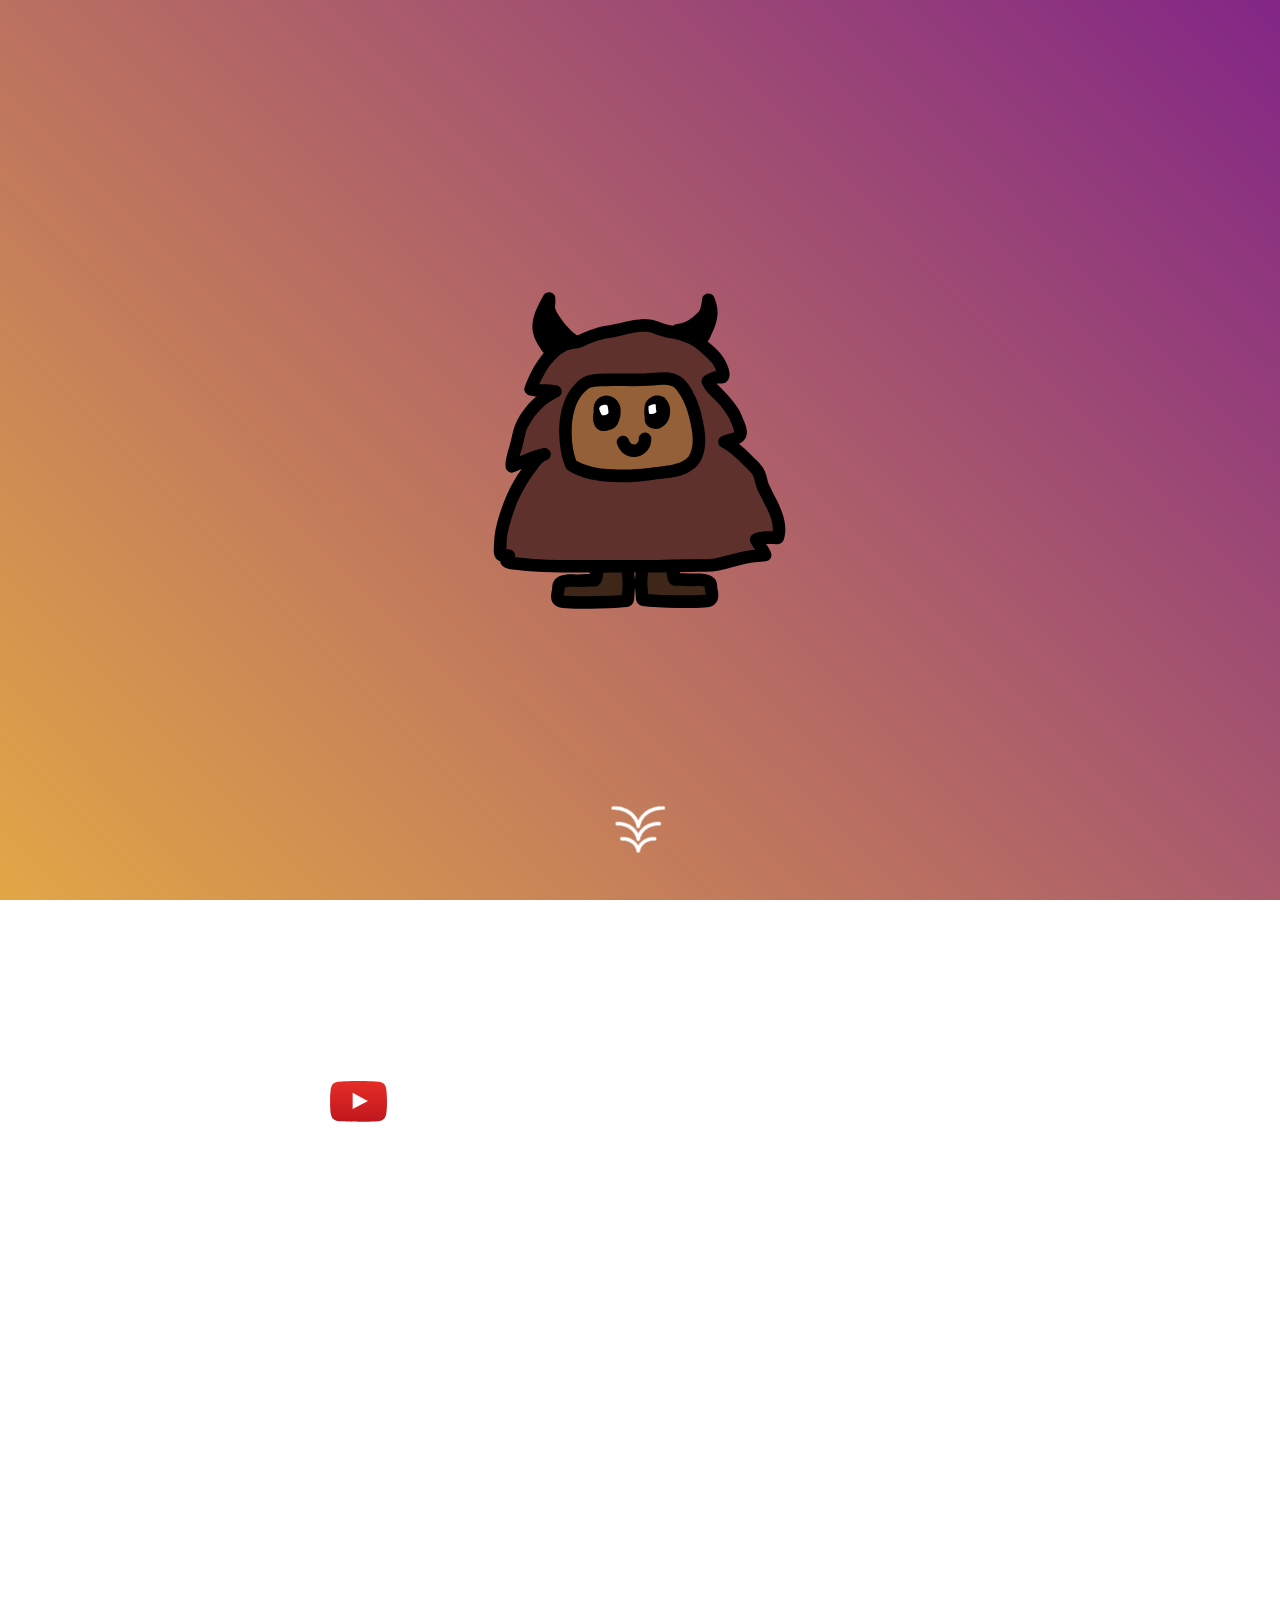
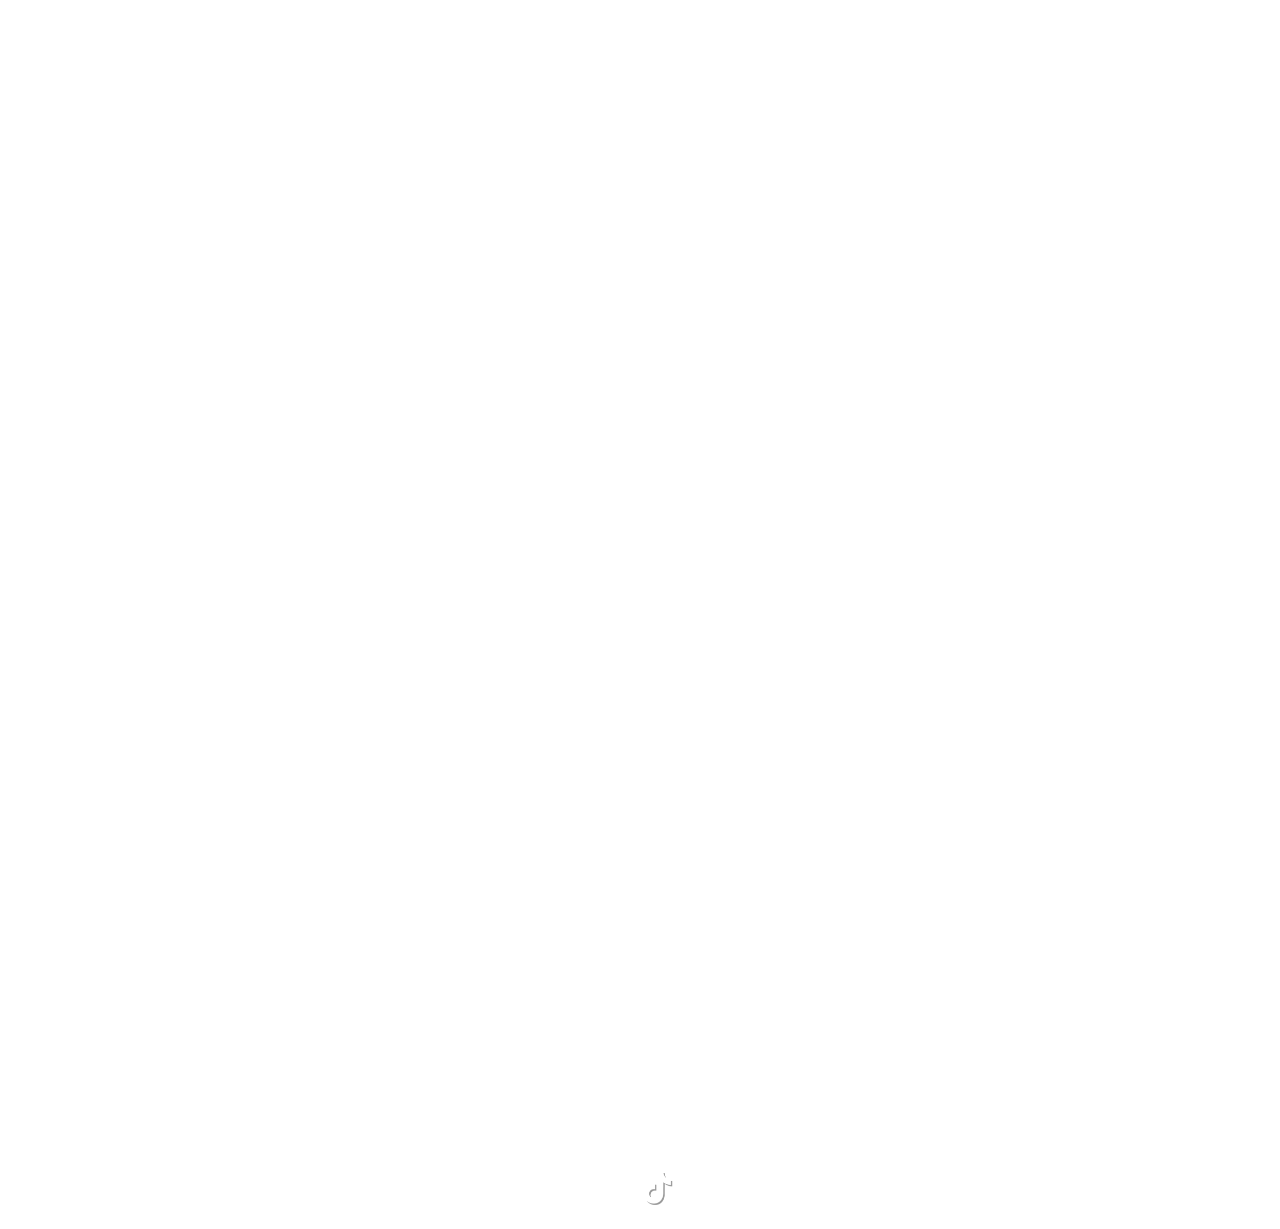
<file: index.html>
<!DOCTYPE html>
<html lang = "en" dir="ltr">

	<head>
	
	
	<link rel="stylesheet" href="style.css">
	<link rel="icon" href="./BLEB favicon.ico">

	<script src="https://ajax.googleapis.com/ajax/libs/jquery/3.6.0/jquery.min.js"></script>
	<script src="sticky.js"></script>
	<div id="header" class="page-header">
		<div id="crest" class="crest" >
		</div>
		<div id="scrollDown" class="scrollDown" >
		</div>
	</div>
	<title>Fleb the Game</title>

	</head>
	
	<body>
	
	<script src="scroll.js"></script>
<script src="https://code.jquery.com/jquery-3.6.0.min.js"></script>
<script>
    $(document).ready(function () {
        $(".videoHolder").click(function () {
            // Create the iframe element with autoplay
            var iframe = document.createElement("iframe");
            iframe.width = "100%";
            iframe.height = "100%";
            iframe.src = "https://www.youtube.com/embed/t_d7cb_Ibfk?autoplay=1"; // Add autoplay
            iframe.title = "Fleb The Game Promotional Video / How To Play";
            iframe.frameBorder = "0";
            iframe.allow = "accelerometer; autoplay; clipboard-write; encrypted-media; gyroscope; picture-in-picture; web-share";
            iframe.allowFullscreen = true;

            // Replace the content of the div with the iframe
            $(this).empty().append(iframe);
        });
    });
</script>

<script src="https://www.youtube.com/iframe_api"></script>

    
	
	<div class = "videoHolder" style="width: 56vw; padding:0px; overflow:hidden; aspect-ratio:16 / 9;display: flex; justify-content: center; align-items: center;">
    <img src="youtubeplay.svg" alt="Video Thumbnail" style="width: 8%; margin: auto;">

	</div>
	<a href="https://www.etsy.com/uk/listing/1597284510/fleb-the-drinking-party-game" target="_blank">

	<div class = "fade" style="display:flex; justify-content:space-around;align-items: center;flex-direction:row;">
	    <img src="Etsy.jpg" alt="Video Thumbnail" style="width: 40%;">

	Purchase on our Etsy page!
	</div>
		</a>
	
	<a href="https://www.kickstarter.com/projects/fleb-the-game/fleb-the-drinking-game/" target="_blank">

	<div class = "fade" style="display:flex; justify-content:space-around;align-items: center;flex-direction:row;">
	    <img src="kickstarter.png" alt="Video Thumbnail" style="width: 40%;">

	Learn more on our Kickstarter page
	</div>
		</a>
		
		<a href="./thanks.html">

	<div class = "fade" style="display:flex; justify-content:space-around;align-items: center;flex-direction:row;overflow:hidden;">
	    <img src="./thanks.png" alt="Video Thumbnail" style="width: 40%;">

	Thanks to everyone who supported the Kickstarter!<br>See the list here
	</div>
		</a>
		
			<a href="./rules.html">

	<div class = "fade" style="display:flex; justify-content:space-around;align-items: center;flex-direction:column;overflow:hidden;">
	    <img src="./rulesthumb.svg" alt="Video Thumbnail" style="width: 80%;">
	</div>
		</a>
		
					<a href="./disclaimer.html">

	<div class = "fade" style="display:flex; justify-content:space-around;align-items: center;flex-direction:row;overflow:hidden;">
	    <img src="./disclaimerthumb.svg" alt="Video Thumbnail" style="width: 80%;">
	</div>
		</a>
		
					<a href="./review.html">

	<div class = "fade" style="display:flex; justify-content:space-around;align-items: center;flex-direction:row;overflow:hidden;">
	    <img src="./review.png" alt="Video Thumbnail" style="width: 40%;">

	Please leave us a review<br>if you've bought a copy!<br>We would love your feedback!
	</div>
		</a>
<div class="footer">
<a href="http://instagram.com/FlebTheGame"><img src="IGWhite.png" width="32px" alt="Instagram" /></a>
<a href="http://facebook.com/FlebTheGame"><img src="FBWhite.png" width="32px" alt="Facebook" /></a>
<a href="http://tiktok.com/@FlebTheGame"><img src="TTWhite.png" width="32px" alt="TikTok" /></a>
<a href="http://twitter.com/FlebTheGame"><img src="TWWhite.png" width="32px" alt="Twitter" /></a>
</div>

</body>
</html>
</file>
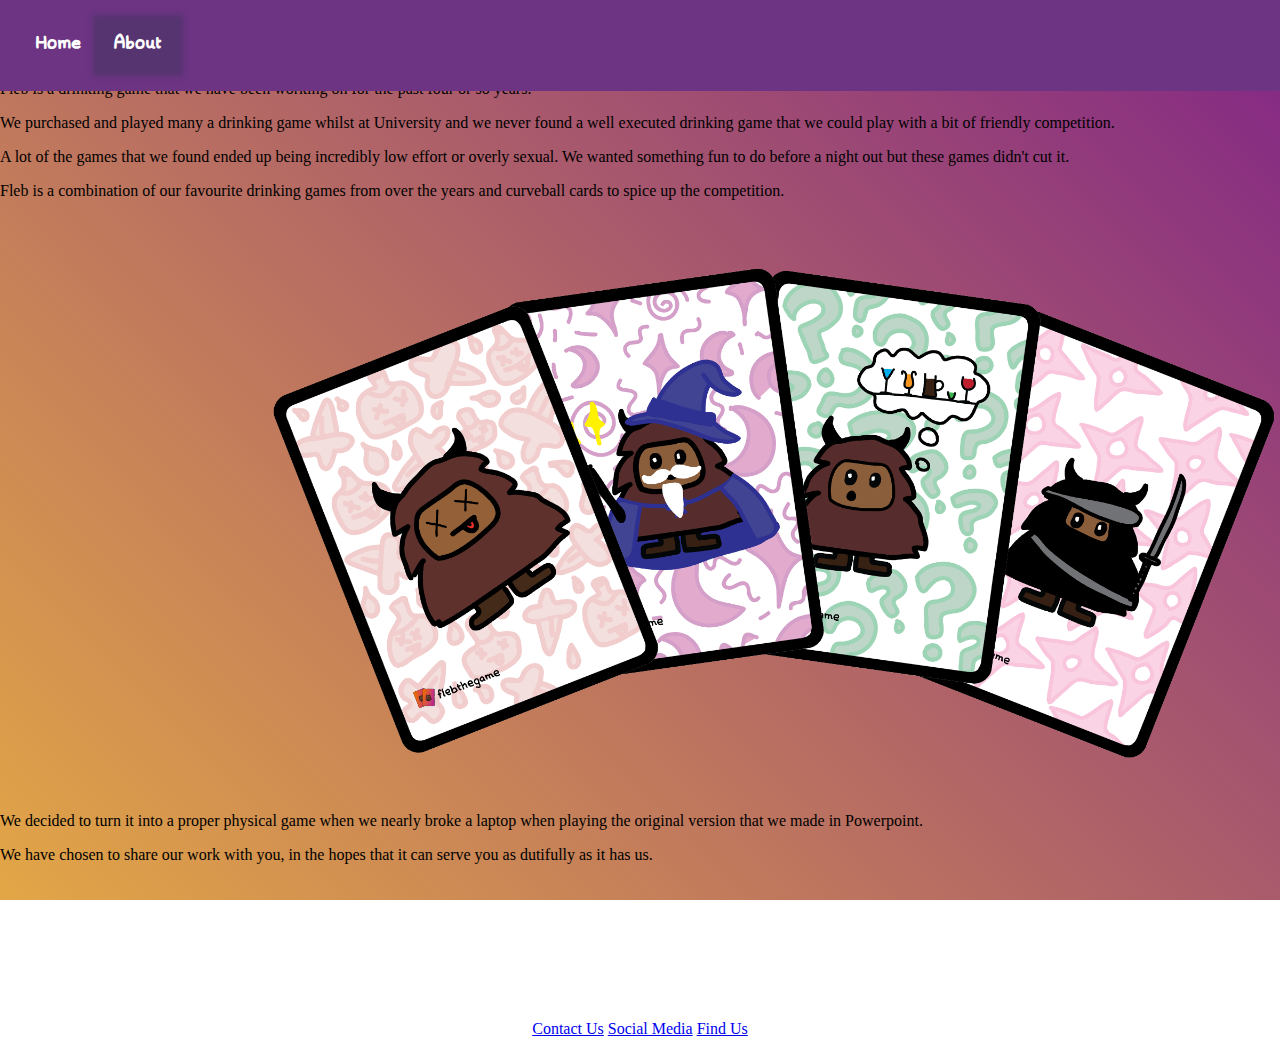
<file: about.html>
<!DOCTYPE html>
<html lang = "en" dir="ltr">

	<head>
	<link rel="stylesheet" href="style.css">
	
	<title>Fleb the Game - About</title>
	  <link rel="icon" type="image/x-icon" href="./BLEB favicon.ico">

	</head>
	
	<body>
	
<div class = "sticky2">
 <ul> 
	<li><a href="index.html">Home</a></li>
	<li><a class="active" href="about.html">About</a></li>
 </ul>
</div>

      <div class = "bodytext">
	  	<p>
		<h1>FLEB</h1>
		<p>

<p>Fleb is a drinking game that we have been working on for the past four or so years. 
</p><p>
We purchased and played many a drinking game whilst at University and we never found a well executed drinking game that we could play with a bit of friendly competition.
</p><p>
A lot of the games that we found ended up being incredibly low effort or overly sexual. We wanted something fun to do before a night out but these games didn't cut it.
</p><p>
Fleb is a combination of our favourite drinking games from over the years and curveball cards to spice up the competition.
</p><p><p>
<div style="text-align: right;"><img src="first image for website.png" alt="My Image" /></div>


</p><p>
We decided to turn it into a proper physical game when we nearly broke a laptop when playing the original version that we made in Powerpoint.</p>

</p><p>
<p>We have chosen to share our work with you, in the hopes that it can serve you as dutifully as it has us. 
</p><p>
</div>
	
<div class="footer">
	<a href="https://www.manchester.ac.uk/connect/contact-us/">Contact Us</a>
	<a href="https://www.manchester.ac.uk/connect/social-media/">Social Media</a>
	<a href="https://www.manchester.ac.uk/discover/maps/interactive-map/">Find Us</a>
</div>

</body>
</html>
</file>
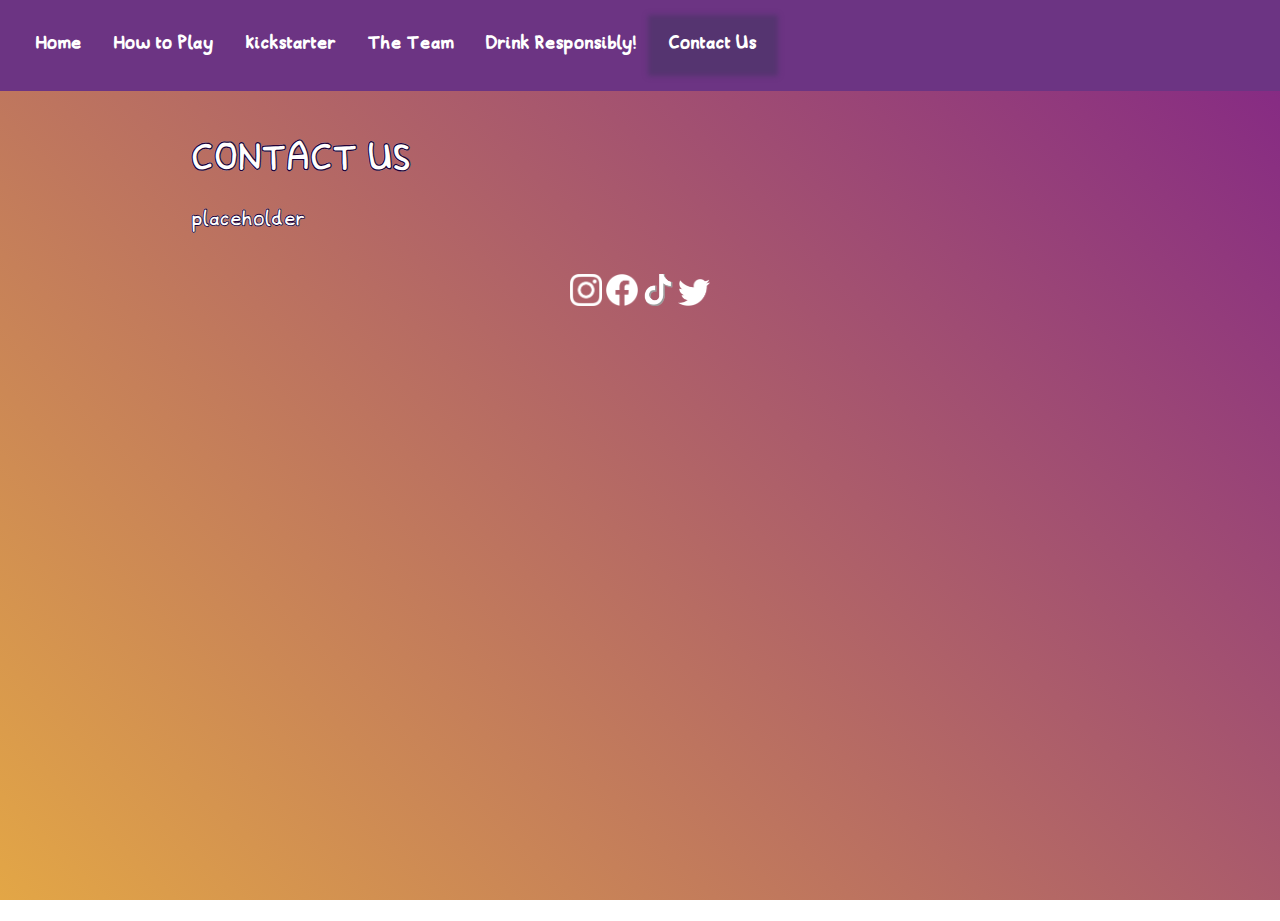
<file: contactUs.html>
<!DOCTYPE html>
<html lang = "en" dir="ltr">

	<head>
	<link rel="stylesheet" href="style.css">
	
	<title>Fleb the Game - About</title>
	  <link rel="icon" type="image/x-icon" href="./BLEB favicon.ico">

	</head>
	
	<body>
	
<div class = "sticky2">
 <ul> 
	<li><a href="index.html">Home</a></li>
	<li><a href="howToPlay.html">How to Play</a></li>
	<li><a href="kickstarter.html">Kickstarter</a></li>
	<li><a href="theTeam.html">The Team</a></li>
	<li><a href="drinkResponsibly.html">Drink Responsibly!</a></li>
	<li><a class="active" href="contactUs.html">Contact Us</a></li>
 </ul>
</div>

    <div class = "textplace">
	  	<p>
		<h1>CONTACT US</h1>
		<p>
	</div>
	<div class = "textplace">
	  	<p>
		<h3>
placeholder
		</h3>
		<p>
	</div>



<div class="footer">
<a href="http://instagram.com/FlebTheGame"><img src="IGWhite.png" width="32px" alt="Instagram" /></a>
<a href="http://facebook.com/FlebTheGame"><img src="FBWhite.png" width="32px" alt="Facebook" /></a>
<a href="http://tiktok.com/@FlebTheGame"><img src="TTWhite.png" width="32px" alt="TikTok" /></a>
<a href="http://twitter.com/FlebTheGame"><img src="TWWhite.png" width="32px" alt="Twitter" /></a>
</div>

</body>
</html>
</file>
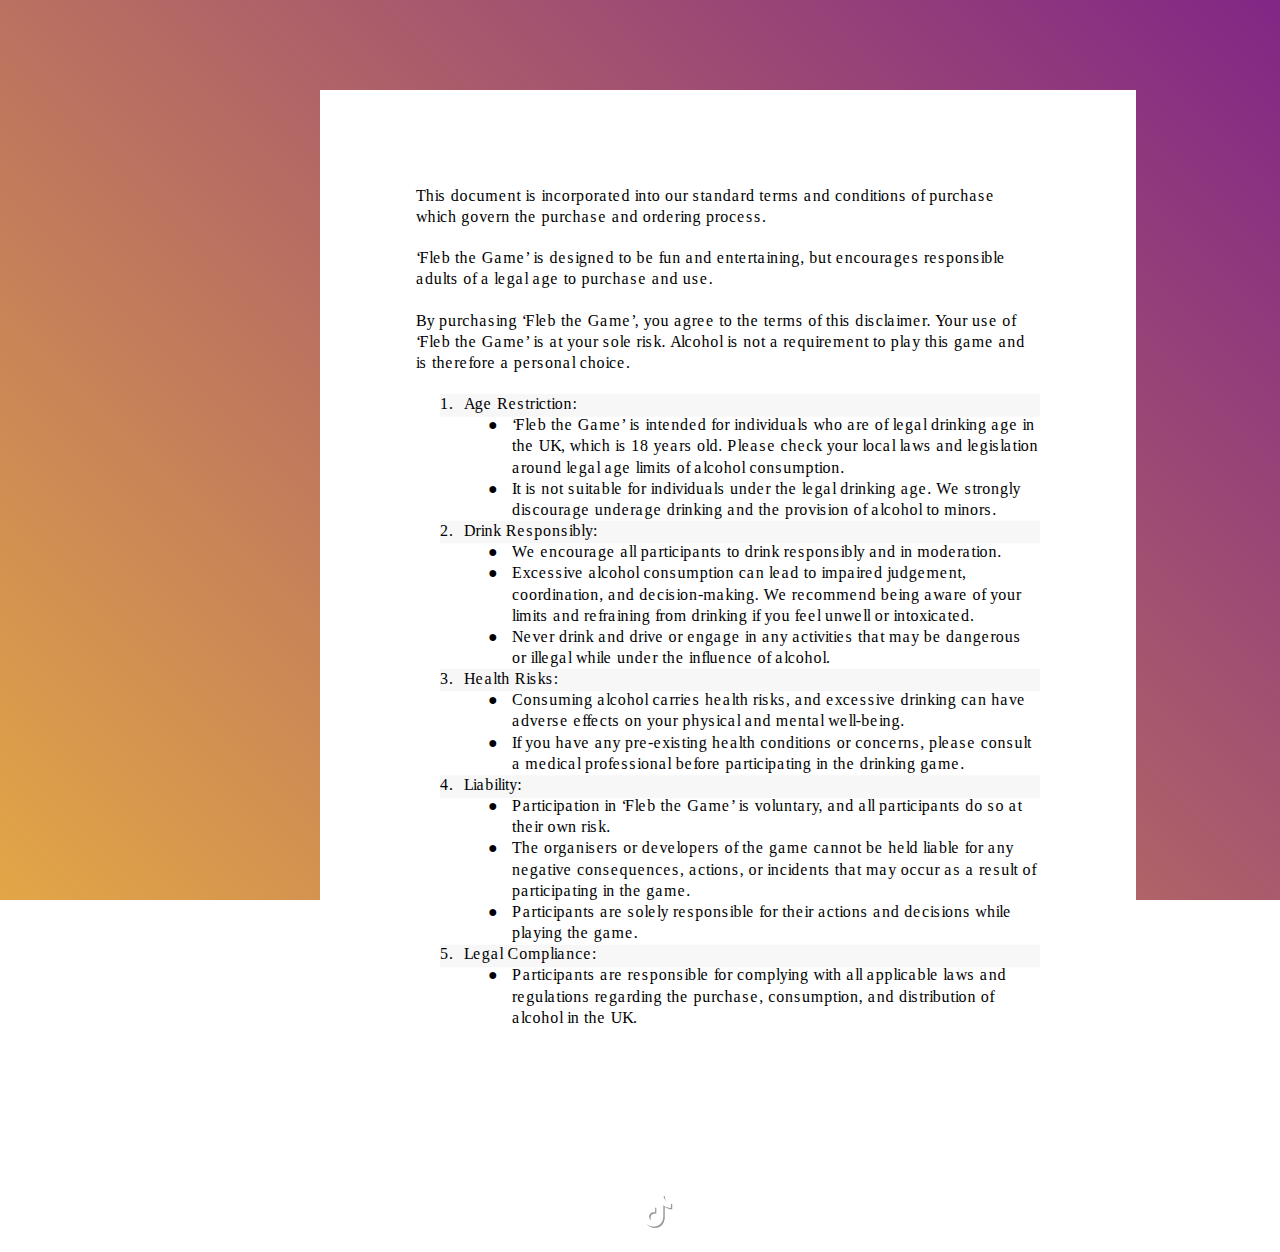
<file: disclaimer.html>
<!DOCTYPE html>
<html lang = "en" dir="ltr">

	<head>
	
	
	<link rel="stylesheet" href="style.css">
	<link rel="icon" href="./BLEB favicon.ico">

	<script src="https://ajax.googleapis.com/ajax/libs/jquery/3.6.0/jquery.min.js"></script>
	<script src="sticky.js"></script>

	<title>Fleb the Game</title>

	</head>
	
	<body>
	
	<script src="scroll.js"></script>



	
	
	

	<div class = "fade" style="display:flex; justify-content:space-around;align-items: center;flex-direction:row; opacity:1; top:10%; background-image:url('');cursor:auto;">
	 <object data="./disclaimer.svg" type="image/svg+xml">
            Your browser does not support SVG
        </object>
	</div>
		

<div class="footer">
<a href="http://instagram.com/FlebTheGame"><img src="IGWhite.png" width="32px" alt="Instagram" /></a>
<a href="http://facebook.com/FlebTheGame"><img src="FBWhite.png" width="32px" alt="Facebook" /></a>
<a href="http://tiktok.com/@FlebTheGame"><img src="TTWhite.png" width="32px" alt="TikTok" /></a>
<a href="http://twitter.com/FlebTheGame"><img src="TWWhite.png" width="32px" alt="Twitter" /></a>
</div>

</body>
</html>
</file>
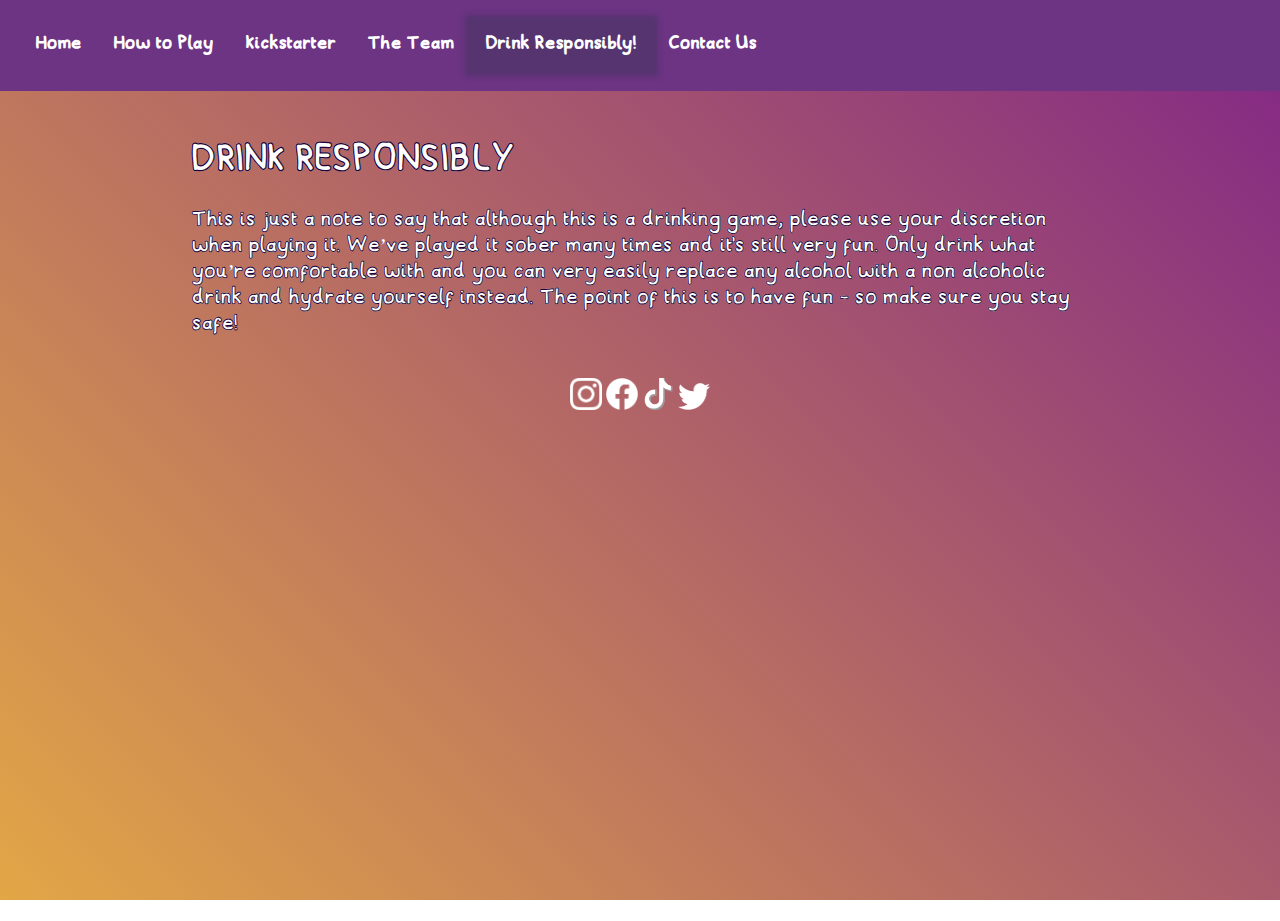
<file: drinkResponsibly.html>
<!DOCTYPE html>
<html lang = "en" dir="ltr">

	<head>
	<link rel="stylesheet" href="style.css">
	
	<title>Fleb the Game - About</title>
	  <link rel="icon" type="image/x-icon" href="./BLEB favicon.ico">

	</head>
	
	<body>
	
<div class = "sticky2">
 <ul> 
	<li><a href="index.html">Home</a></li>
	<li><a href="howToPlay.html">How to Play</a></li>
	<li><a href="kickstarter.html">Kickstarter</a></li>
	<li><a href="theTeam.html">The Team</a></li>
	<li><a class="active" href="drinkResponsibly.html">Drink Responsibly!</a></li>
	<li><a href="contactUs.html">Contact Us</a></li>
 </ul>
</div>

    <div class = "textplace">
	  	<p>
		<h1>DRINK RESPONSIBLY</h1>
		<p>
	</div>
	
	<div class = "textplace">
	  	<p>
		<h3>
This is just a note to say that although this is a drinking game, please use your discretion when playing it. We’ve played it sober many times and it's still very fun. Only drink what you’re comfortable with  and you can very easily replace any alcohol with a non alcoholic drink and hydrate yourself instead. The point of this is to have fun - so make sure you stay safe!

		</h3>
		<p>
	</div>
	


<div class="footer">
<a href="http://instagram.com/FlebTheGame"><img src="IGWhite.png" width="32px" alt="Instagram" /></a>
<a href="http://facebook.com/FlebTheGame"><img src="FBWhite.png" width="32px" alt="Facebook" /></a>
<a href="http://tiktok.com/@FlebTheGame"><img src="TTWhite.png" width="32px" alt="TikTok" /></a>
<a href="http://twitter.com/FlebTheGame"><img src="TWWhite.png" width="32px" alt="Twitter" /></a>
</div>

</body>
</html>
</file>
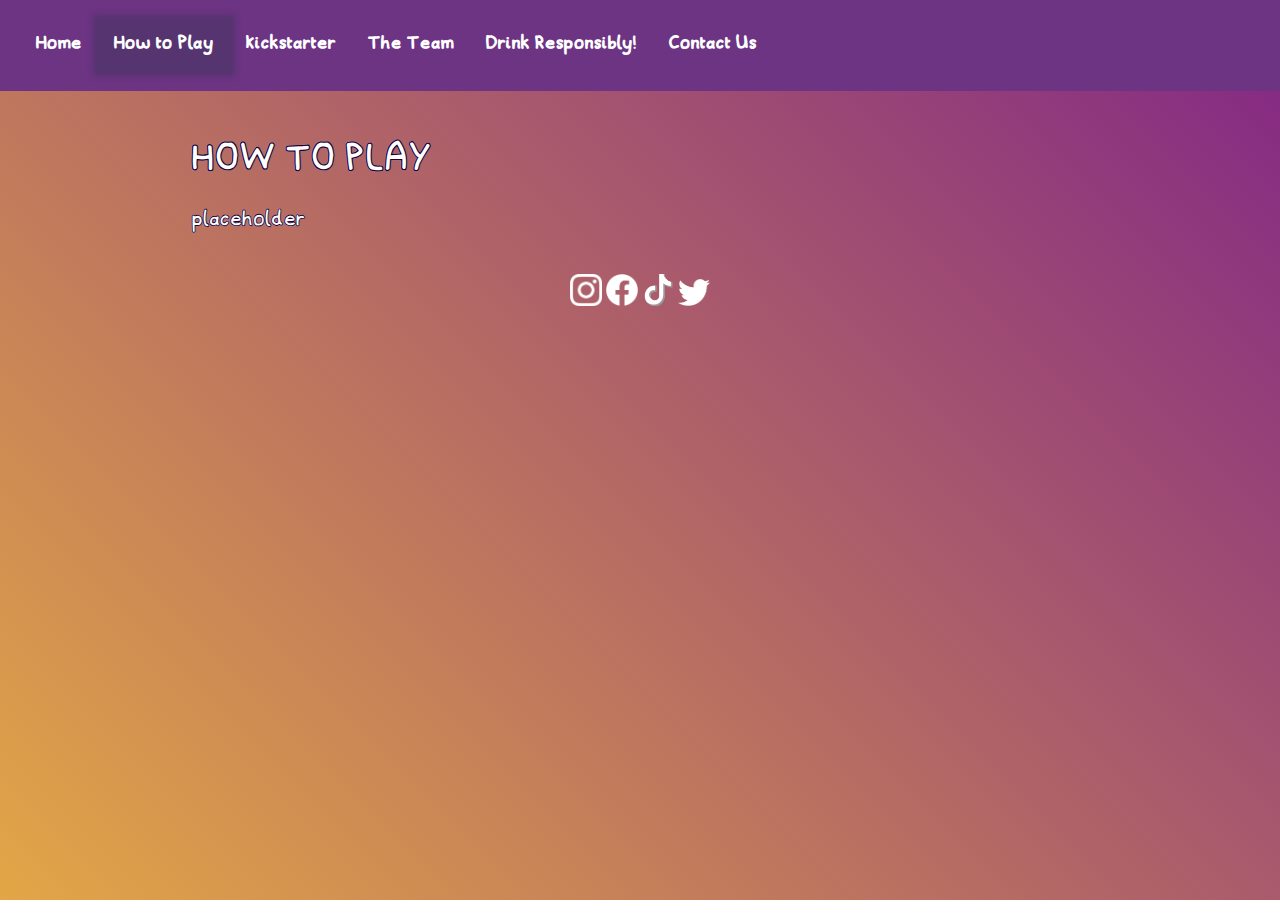
<file: howToPlay.html>
<!DOCTYPE html>
<html lang = "en" dir="ltr">

	<head>
	<link rel="stylesheet" href="style.css">
	
	<title>Fleb the Game - About</title>
	  <link rel="icon" type="image/x-icon" href="./BLEB favicon.ico">

	</head>
	
	<body>
	
<div class = "sticky2">
 <ul> 
	<li><a href="index.html">Home</a></li>
	<li><a class="active" href="howToPlay.html">How to Play</a></li>
	<li><a href="kickstarter.html">Kickstarter</a></li>
	<li><a href="theTeam.html">The Team</a></li>
	<li><a href="drinkResponsibly.html">Drink Responsibly!</a></li>
	<li><a href="contactUs.html">Contact Us</a></li>
 </ul>
</div>

    <div class = "textplace">
	  	<p>
		<h1>HOW TO PLAY</h1>
		<p>
	</div>
	
	<div class = "textplace">
	  	<p>
		<h3>
placeholder
		</h3>
		<p>
	</div>



<div class="footer">
<a href="http://instagram.com/FlebTheGame"><img src="IGWhite.png" width="32px" alt="Instagram" /></a>
<a href="http://facebook.com/FlebTheGame"><img src="FBWhite.png" width="32px" alt="Facebook" /></a>
<a href="http://tiktok.com/@FlebTheGame"><img src="TTWhite.png" width="32px" alt="TikTok" /></a>
<a href="http://twitter.com/FlebTheGame"><img src="TWWhite.png" width="32px" alt="Twitter" /></a>
</div>

</body>
</html>
</file>
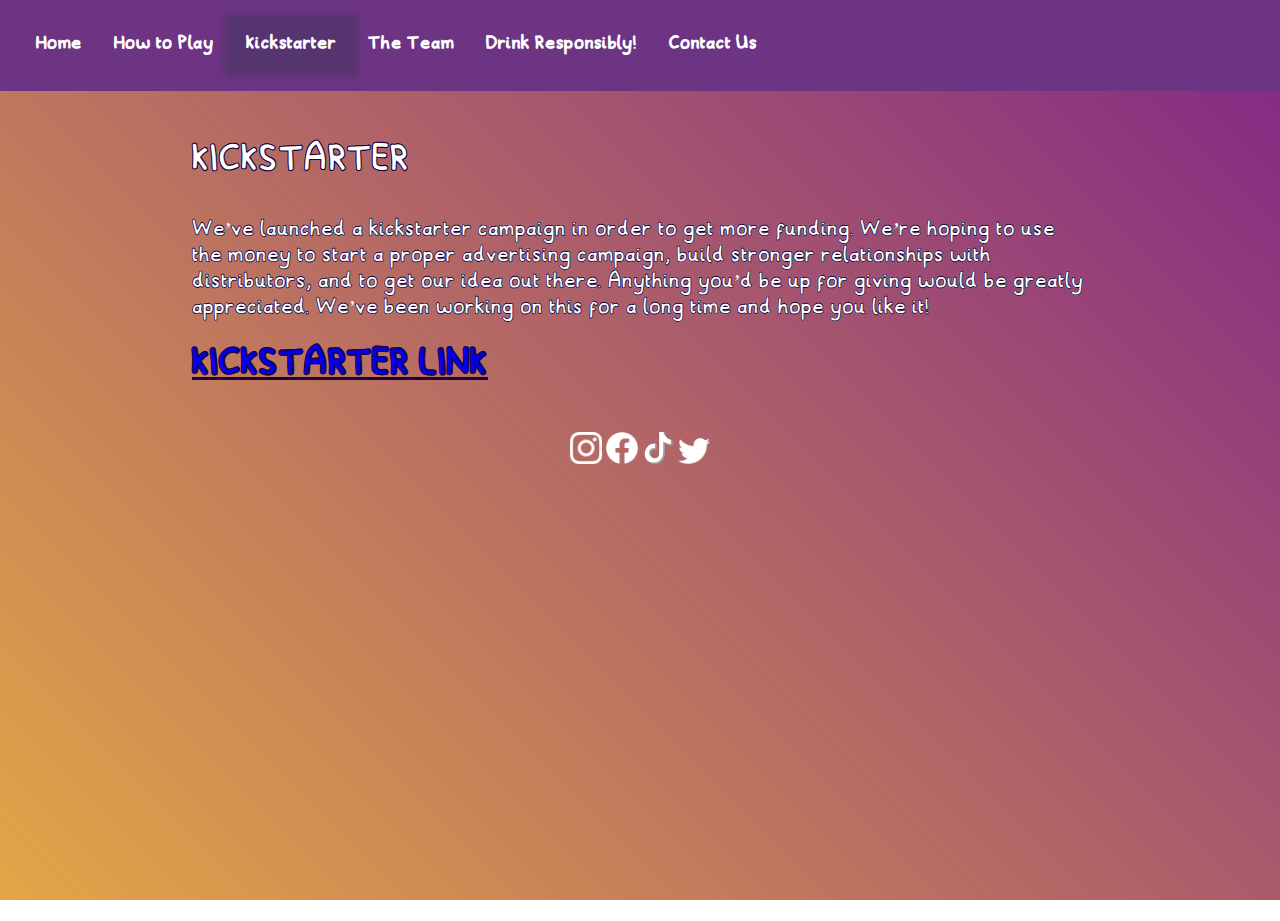
<file: kickstarter.html>
<!DOCTYPE html>
<html lang = "en" dir="ltr">

	<head>
	<link rel="stylesheet" href="style.css">
	
	<title>Fleb the Game - About</title>
	  <link rel="icon" type="image/x-icon" href="./BLEB favicon.ico">

	</head>
	
	<body>
	
<div class = "sticky2">
 <ul> 
	<li><a href="index.html">Home</a></li>
	<li><a href="howToPlay.html">How to Play</a></li>
	<li><a class="active" href="kickstarter.html">Kickstarter</a></li>
	<li><a href="theTeam.html">The Team</a></li>
	<li><a href="drinkResponsibly.html">Drink Responsibly!</a></li>
	<li><a href="contactUs.html">Contact Us</a></li>
 </ul>
</div>

    <div class = "textplace">
	  	<p>
		<h1>KICKSTARTER<h1>
		<p>
	</div>
	
	<div class = "textplace">
	  	<p>
		<h3>
We’ve launched a kickstarter campaign in order to get more funding. We’re hoping to use the money to start a proper advertising campaign, build stronger relationships with distributors, and to get our idea out there. Anything you’d be up for giving would be greatly appreciated. We’ve been working on this for a long time and hope you like it!

		</h3>
		<p>
	</div>
	
		
		<div class = "textplace">
	  	<p>
		<h1>
<a href="https://www.kickstarter.com/projects/vidcarman/shots-and-ladders">KICKSTARTER LINK</a>
		</h1>
		<p>
	</div>



<div class="footer">
<a href="http://instagram.com/FlebTheGame"><img src="IGWhite.png" width="32px" alt="Instagram" /></a>
<a href="http://facebook.com/FlebTheGame"><img src="FBWhite.png" width="32px" alt="Facebook" /></a>
<a href="http://tiktok.com/@FlebTheGame"><img src="TTWhite.png" width="32px" alt="TikTok" /></a>
<a href="http://twitter.com/FlebTheGame"><img src="TWWhite.png" width="32px" alt="Twitter" /></a>
</div>

</body>
</html>
</file>
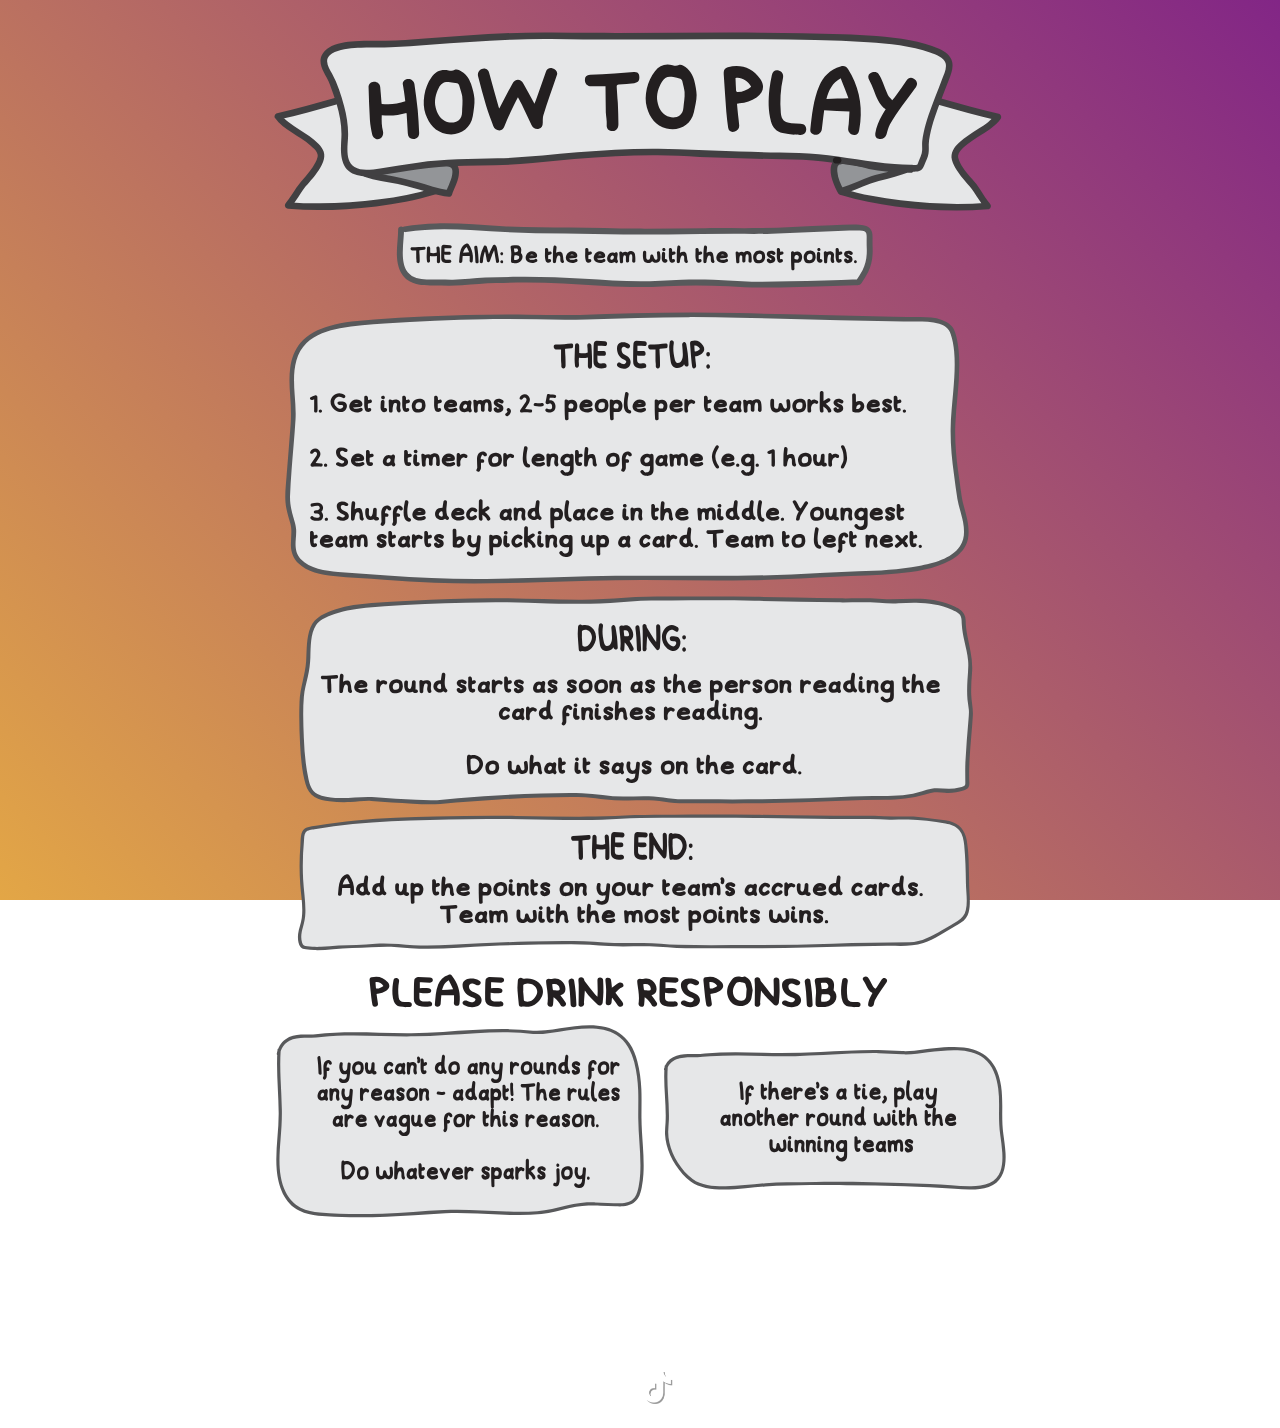
<file: rules.html>
<!DOCTYPE html>
<html lang = "en" dir="ltr">

	<head>
	
	
	<link rel="stylesheet" href="style.css">
	<link rel="icon" href="./BLEB favicon.ico">

	<script src="https://ajax.googleapis.com/ajax/libs/jquery/3.6.0/jquery.min.js"></script>
	<script src="sticky.js"></script>

	<title>Fleb the Game</title>

	</head>
	
	<body>
	
	<script src="scroll.js"></script>



	
	
	

	<div class = "videoHolder" style="display:flex; justify-content:space-around;align-items: center;flex-direction:row; opacity:1; top:10%; background-image:url('');cursor:auto;">
	 <object data="./rules.svg" type="image/svg+xml">
            Your browser does not support SVG
        </object>
	</div>
		

<div class="footer">
<a href="http://instagram.com/FlebTheGame"><img src="IGWhite.png" width="32px" alt="Instagram" /></a>
<a href="http://facebook.com/FlebTheGame"><img src="FBWhite.png" width="32px" alt="Facebook" /></a>
<a href="http://tiktok.com/@FlebTheGame"><img src="TTWhite.png" width="32px" alt="TikTok" /></a>
<a href="http://twitter.com/FlebTheGame"><img src="TWWhite.png" width="32px" alt="Twitter" /></a>
</div>

</body>
</html>
</file>
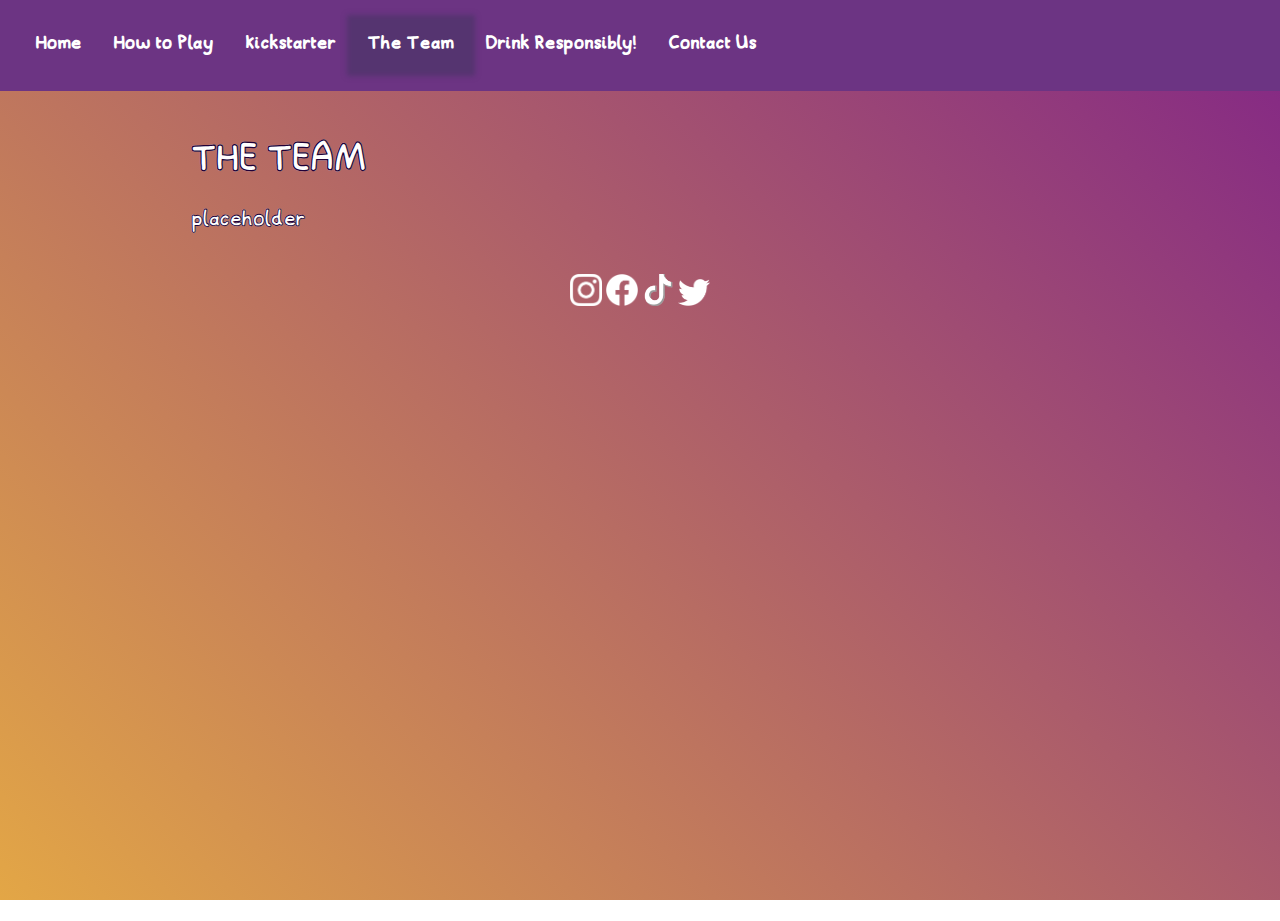
<file: theTeam.html>
<!DOCTYPE html>
<html lang = "en" dir="ltr">

	<head>
	<link rel="stylesheet" href="style.css">
	
	<title>Fleb the Game - About</title>
	  <link rel="icon" type="image/x-icon" href="./BLEB favicon.ico">

	</head>
	
	<body>
	
<div class = "sticky2">
 <ul> 
	<li><a href="index.html">Home</a></li>
	<li><a href="howToPlay.html">How to Play</a></li>
	<li><a href="kickstarter.html">Kickstarter</a></li>
	<li><a class="active" href="theTeam.html">The Team</a></li>
	<li><a href="drinkResponsibly.html">Drink Responsibly!</a></li>
	<li><a href="contactUs.html">Contact Us</a></li>
 </ul>
</div>

    <div class = "textplace">
	  	<p>
		<h1>THE TEAM</h1>
		<p>
	</div>
	<div class = "textplace">
	  	<p>
		<h3>
placeholder
		</h3>
		<p>
	</div>



<div class="footer">
<a href="http://instagram.com/FlebTheGame"><img src="IGWhite.png" width="32px" alt="Instagram" /></a>
<a href="http://facebook.com/FlebTheGame"><img src="FBWhite.png" width="32px" alt="Facebook" /></a>
<a href="http://tiktok.com/@FlebTheGame"><img src="TTWhite.png" width="32px" alt="TikTok" /></a>
<a href="http://twitter.com/FlebTheGame"><img src="TWWhite.png" width="32px" alt="Twitter" /></a>
</div>

</body>
</html>
</file>
<file: style.css>
body { /*animated background */
	left:0;
	margin:0;
	background-image: linear-gradient(45deg,#FFCC33,#660099);  
	background-size: 200%;
	height: 100vh;
	animation: animatedBackground 4s linear infinite alternate;
	background-repeat: no-repeat;
	background-attachment: fixed;
	background-position: center;
}

@keyframes animatedBackground {
  from {background-position: 0% 0;}
  to {background-position: 100% 0;}
}

.page-header {
  background-color: #0;
  height: 100vh;
}
.scrollDown{
	position: absolute;
	background-size: auto 10%;
	width: 100%;
	height: 100%;
	background-position: 50% 95%;
	background-image: url("SCROLLDOWN.png");
	background-repeat: no-repeat;
    z-index:-999;
	animation: animatedScroll 1s linear infinite alternate;

}
@keyframes animatedScroll {
  from {background-position: 50% 87.5%;}
  to {background-position: 50% 90%;}
}
.crest{
	position: fixed;
	background-size: auto 40%;
	width: 100%;
	height:100%;
	background-position: center;
	background-image: url("BLEB.svg");
	background-repeat: no-repeat;
    z-index:-999;
	
}

.sticky {
  width: 100%;
  position: absolute;
  top: 100vh;
}
.sticky2 {
  width: 100%;
  position: fixed;
  top: 0;
}

@font-face {
  font-family: flebFont;
  src: url(FLEB.otf);
}


	

.nav-bar{
	position:absolute;
}

ul {
  list-style-type: none;
  margin: 0;
  padding: 20px;
  overflow: hidden;
  background-color: #6C3483;
  color: white;
}

li {
  float: left;
}

li a {
	  font-family: flebFont;

  display: block;
  color: white;
  text-align: center;
  padding: 14px 16px;
  text-decoration: none;
}

li a.active {
  background-color:  #553470;
  box-shadow: 0 0 5px 5px #553470;
  color: white;
}

li a:hover:not(.active) {
   background-color:  #553470;
  box-shadow: 0 0 5px 5px #553470;
  color: white;
}

.fade{ /*the main text content on the page */
opacity:0;
  font-family: flebFont;
  color: white;
position:relative;
	top: 120px;
	justify-content: center;
	text-align: center;
	width: 50vw; 
	margin: 0 auto; 
z-index: -100;
  text-shadow: 1.5px 1.5px #222;

}

.textplace{ /*the main text content on the page */
  font-family: flebFont;
  color: white;
position:relative;
	top: 120px;
	justify-content: center;
	text-align: left;
	width: 70vw; 
	margin: 0 auto; 
z-index: -100;
    -webkit-text-stroke: 0.2px #200037; /* width and color */

}

img {
    max-width: 80%;
    height: auto;
	
}

.footer {
position:relative;
top: 120px;
  padding: 20px;
  text-align:center;
}
</file>
